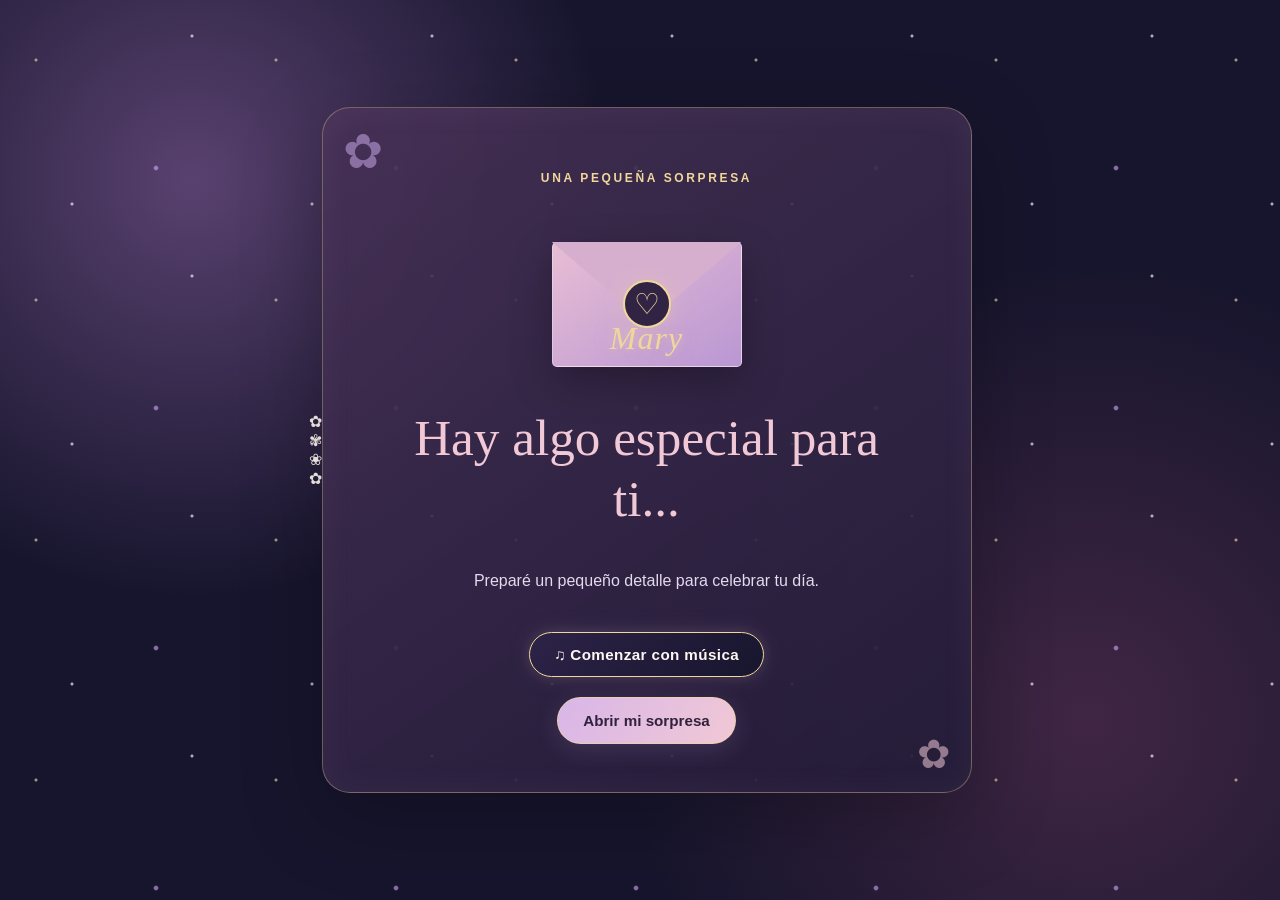
<file: index.html>
<!DOCTYPE html>
<html lang="es">
<head>
    <meta charset="UTF-8">
    <meta name="viewport" content="width=device-width, initial-scale=1.0">

    <title>Una sorpresa para ti</title>

    <link rel="stylesheet" href="styles.css">
    <script src="script.js" defer></script>
</head>

<body>

    <div id="petalos-container" aria-hidden="true"></div>

    <main class="carta">
        
<div class="jardin-magico" aria-hidden="true">
    <div class="flor flor-1">✿</div>
    <div class="flor flor-2">✾</div>
    <div class="flor flor-3">❀</div>
    <div class="flor flor-4">✿</div>

    <div class="luz luz-1"></div>
    <div class="luz luz-2"></div>
    <div class="luz luz-3"></div>

    <div class="petalos"></div>
</div>

        <!-- Escena 1: el sobre sorpresa -->
        <section id="escena-sobre" class="escena activa">
            <p class="subtitulo">UNA PEQUEÑA SORPRESA</p>

<div class="sobre">
    
<div class="destinataria">
    Para
    <span class="nombre-destinataria">Mary</span>
</div>

<div class="mensaje-sorpresa">
    Una pequeña sorpresa para ti ♡
</div>

    <div class="carta-interior"></div>

    <div class="cuerpo-sobre"></div>

    <div class="solapa"></div>

    <span class="sello">♡</span>
</div>

            <h1>Hay algo especial para ti...</h1>

            <p>Preparé un pequeño detalle para celebrar tu día.</p>

<button id="iniciar-experiencia" type="button">
    ♫ Comenzar con música
</button>

            <button id="abrir-carta">Abrir mi sorpresa</button>
        </section>

        <!-- Escena 2: la felicitación -->
        <section id="escena-bienvenida" class="escena">
            <p class="subtitulo">HOY ES TU DÍA</p>

            <h1>¡Feliz cumpleaños!</h1>

            <p>Hoy comienza una nueva página de tu historia.</p>

            <button id="continuar-mensajes">
                Descubrir mi mensaje
            </button>
        </section>

        <!-- Escena 3: los mensajes personales -->
        <section id="escena-mensajes" class="escena">
            <p class="subtitulo">UNAS PALABRAS </p>

            <h1>Con cariño, para ti</h1>

            <p id="texto-mensaje">
                Hay personas que hacen más bonitos los momentos
                que compartimos con ellas.
            </p>

            <p id="progreso-mensaje">Mensaje 1 de 3</p>

            <button id="siguiente-mensaje">
                Leer el siguiente mensaje
            </button>
        </section>

        <!-- Escena 4: el final mágico -->
        <section id="escena-final" class="escena">
            <p class="subtitulo">UN DESEO PARA TI</p>

            <h1>Que la vida te regale momentos hermosos</h1>

            <p>
                Que nunca te falten motivos para sonreír,
                sueños por cumplir y bendiciones en tu camino.
            </p>

        
<div class="recuerdos-especiales" aria-label="Dos recuerdos especiales">

    <button class="recuerdo recuerdo-girasol" id="boton-girasol" type="button">
        <div class="polvo-estrellas" aria-hidden="true"></div>
        <span class="simbolo-recuerdo" aria-hidden="true">🌻</span>
        <span class="titulo-recuerdo">Un pequeño girasol</span>
        <span class="invitacion-recuerdo">Pulsa para descubrir ♡</span>
        <span class="mensaje-recuerdo">
            Que nunca dejes de buscar la luz y de florecer a tu manera.
        </span>
    </button>

    <button class="recuerdo recuerdo-piedra" id="boton-piedra" type="button">
        <div class="polvo-estrellas" aria-hidden="true"></div>
        <span class="simbolo-recuerdo" aria-hidden="true">🪨</span>
        <span class="titulo-recuerdo">Un pequeño recuerdo</span>
        <span class="invitacion-recuerdo">Pulsa para descubrir ♡</span>
        <span class="mensaje-recuerdo">
            Hay detalles pequeños que, por la historia que guardan, se vuelven especiales.
        </span>
    </button>

</div>


            <button id="musica">
                ♫ Activar música
            </button>

            <button id="volver-inicio">
                Volver a ver la carta
            </button>
        </section>

    </main>


<audio id="cancion" loop preload="none">
    <source src="assets/cancion.mp3" type="audio/mpeg">
    Tu navegador no puede reproducir este audio.
</audio>

</body>
</html>
</file>
<file: styles.css>
/* =====================================
   1. COLORES Y CONFIGURACIÓN GENERAL
===================================== */

:root {
    --noche: #17152D;
    --ciruela: #302344;
    --lavanda: #C7A6E5;
    --rosa: #F1C8D5;
    --dorado: #F0D79B;
    --crema: #FFF8F2;
    --texto-suave: #E4D9ED;
}

* {
    box-sizing: border-box;
}

body {
    margin: 0;
    min-height: 100vh;
    font-family: "Segoe UI", sans-serif;
    color: var(--crema);

    background:
        radial-gradient(
            circle at 15% 20%,
            #59416F 0,
            transparent 32%
        ),
        radial-gradient(
            circle at 85% 80%,
            #402644 0,
            transparent 35%
        ),
        var(--noche);

    overflow-x: hidden;
}

/* =====================================
   2. PEQUEÑAS LUCES DEL FONDO
===================================== */

body::before {
    content: "";
    position: fixed;
    inset: 0;
    pointer-events: none;

    background-image:
        radial-gradient(
            2px 2px at 15% 25%,
            var(--dorado) 50%,
            transparent 100%
        ),
        radial-gradient(
            2px 2px at 80% 15%,
            white 50%,
            transparent 100%
        ),
        radial-gradient(
            3px 3px at 65% 70%,
            var(--lavanda) 50%,
            transparent 100%
        ),
        radial-gradient(
            2px 2px at 30% 85%,
            white 50%,
            transparent 100%
        );

    background-size: 240px 240px;
    opacity: 0.65;
    animation: brillar 5s ease-in-out infinite alternate;
}

@keyframes brillar {
    from {
        opacity: 0.3;
    }

    to {
        opacity: 0.85;
    }
}

/* =====================================
   3. CONTENEDOR PRINCIPAL
===================================== */

.carta {
    width: 100%;
    min-height: 100vh;
    padding: 32px 20px;

    display: flex;
    align-items: center;
    justify-content: center;

    position: relative;
    z-index: 1;
    isolation: isolate;
}

/* =====================================
   4. ESCENAS
===================================== */

.escena {
    display: none;

    width: 100%;
    max-width: 650px;
    min-height: 490px;
    padding: 48px 35px;

    flex-direction: column;
    align-items: center;
    justify-content: center;
    gap: 20px;

    text-align: center;

    background:
        linear-gradient(
            145deg,
            rgba(71, 49, 86, 0.88),
            rgba(35, 28, 56, 0.94)
        );

    border: 1px solid rgba(240, 215, 155, 0.35);
    border-radius: 28px;

    box-shadow:
        0 25px 80px rgba(0, 0, 0, 0.25),
        inset 0 0 35px rgba(199, 166, 229, 0.06);

    position: relative;
    overflow: hidden;
}

.escena.activa {
    display: flex;
    animation: aparecer 0.8s ease both;
}

@keyframes aparecer {
    from {
        opacity: 0;
        transform: translateY(15px) scale(0.98);
    }

    to {
        opacity: 1;
        transform: translateY(0) scale(1);
    }
}

/* =====================================
   5. TÍTULOS Y TEXTOS
===================================== */

.subtitulo {
    color: var(--dorado);
    font-size: 0.75rem;
    letter-spacing: 0.22em;
    line-height: 1.8;
    font-weight: 600;
}

h1 {
    max-width: 520px;
    margin: 0;

    color: var(--rosa);
    font-family: Georgia, "Times New Roman", serif;
    font-size: clamp(2rem, 5vw, 3.2rem);
    font-weight: 400;
    line-height: 1.2;
}

.escena > p:not(.subtitulo) {
    max-width: 440px;
    color: var(--texto-suave);
    font-size: 1rem;
    line-height: 1.9;
}

/* =====================================
   6. BOTONES
===================================== */

button {
    padding: 14px 25px;
    border: 1px solid rgba(240, 215, 155, 0.6);
    border-radius: 999px;

    background: linear-gradient(
        120deg,
        #D8B6E8,
        #F1C8D5
    );

    color: #30213D;
    font-size: 0.95rem;
    font-weight: 600;

    cursor: pointer;

    box-shadow: 0 5px 25px rgba(199, 166, 229, 0.15);

    transition:
        transform 0.25s ease,
        box-shadow 0.25s ease,
        filter 0.25s ease;
}

button:hover {
    transform: translateY(-3px);
    box-shadow: 0 8px 30px rgba(199, 166, 229, 0.3);
    filter: brightness(1.06);
}

button:focus-visible {
    outline: 3px solid var(--dorado);
    outline-offset: 5px;
}


/* Botón mágico de música */

#iniciar-experiencia,
#musica {
    background: linear-gradient(
        135deg,
        rgba(45, 35, 72, 0.95),
        rgba(23, 21, 45, 0.98)
    );

    color: var(--crema);
    border: 1px solid var(--dorado);
    border-radius: 999px;

    padding: 13px 24px;
    font-size: 0.95rem;
    letter-spacing: 0.4px;

    box-shadow:
        0 0 12px rgba(240, 215, 155, 0.12),
        0 0 24px rgba(199, 166, 229, 0.12);

    transition:
        transform 0.25s ease,
        box-shadow 0.25s ease,
        border-color 0.25s ease;

    cursor: pointer;
}

/* Brillo al pasar el cursor */

#iniciar-experiencia:hover,
#musica:hover {
    transform: translateY(-2px);

    border-color: var(--rosa);

    box-shadow:
        0 0 14px rgba(240, 215, 155, 0.3),
        0 0 28px rgba(199, 166, 229, 0.3);
}

/* Efecto al pulsar */

#iniciar-experiencia:active,
#musica:active {
    transform: scale(0.97);
}

/* Apariencia cuando está desactivado */

#iniciar-experiencia:disabled {
    opacity: 0.75;
    cursor: default;
    transform: none;
}


/* =====================================
   7. SOBRE Y SELLO
===================================== */


/* =====================================
   7. SOBRE ANIMADO
===================================== */

.sobre {
    width: 190px;
    height: 125px;
    margin: 20px 0;

    position: relative;
    perspective: 700px;

    animation: flotar 3.5s ease-in-out infinite;
}

/* Cuerpo del sobre */

.cuerpo-sobre {
    position: absolute;
    inset: 0;

    background: linear-gradient(
        145deg,
        #E8BDD4,
        #B997D3
    );

    border: 1px solid rgba(255, 255, 255, 0.45);
    border-radius: 5px;

    box-shadow: 0 15px 40px rgba(0, 0, 0, 0.25);

    z-index: 2;
}

/* Carta que sale del sobre */

.carta-interior {
    position: absolute;

    width: 78%;
    height: 85%;

    left: 11%;
    top: 8%;

    background: var(--crema);
    border-radius: 4px;

    box-shadow: 0 0 15px rgba(0, 0, 0, 0.12);

    z-index: 1;

    transition:
        transform 1s ease,
        height 1s ease;
}

/* Solapa triangular */

.solapa {
    position: absolute;
    inset: 0;

    background: #D6AFCF;

    clip-path: polygon(
        0 0,
        100% 0,
        50% 65%
    );

    transform-origin: top center;
    transform: rotateX(0deg);

    backface-visibility: visible;

    z-index: 4;

    transition:
        transform 0.8s ease,
        filter 0.8s ease;
}

/* Sello del corazón */

.sello {
    position: absolute;

    left: 50%;
    top: 50%;

    transform: translate(-50%, -50%);

    width: 48px;
    height: 48px;

    border-radius: 50%;

    display: flex;
    align-items: center;
    justify-content: center;

    background: var(--ciruela);
    border: 2px solid var(--dorado);

    color: var(--dorado);
    font-size: 1.8rem;

    box-shadow: 0 0 25px rgba(240, 215, 155, 0.3);

    z-index: 5;

    transition:
        opacity 0.3s ease,
        transform 0.4s ease;
}

/* Estado abierto */

.sobre.abierto {
    animation: ninguna;
}

.sobre.abierto .solapa {
    transform: rotateX(180deg);
    filter: brightness(0.8);
    z-index: 0;
}

.sobre.abierto .sello {
    opacity: 0;
    transform: translate(-50%, -50%) scale(0.4);
    pointer-events: none;
}

.sobre.abierto .carta-interior {
    transform: translateY(-65px);
    height: 105%;
    z-index: 3;
}

/* Movimiento suave del sobre */

@keyframes flotar {
    0%, 100% {
        translate: 0 0;
    }

    50% {
        translate: 0 -9px;
    }
}

/* =====================================
   8. DETALLES FLORALES
===================================== */

.escena::before,
.escena::after {
    position: absolute;
    z-index: -1;

    color: var(--lavanda);
    opacity: 0.55;
    pointer-events: none;
}

.escena::before {
    content: "✿";
    top: 15px;
    left: 20px;
    font-size: 3rem;

    animation: flor 6s ease-in-out infinite;
}

.escena::after {
    content: "✿";
    right: 20px;
    bottom: 15px;

    color: var(--rosa);
    font-size: 2.5rem;

    animation: flor 7s ease-in-out infinite reverse;
}

@keyframes flor {
    0%, 100% {
        transform: rotate(-8deg) translateY(0);
    }

    50% {
        transform: rotate(12deg) translateY(-8px);
    }
}

/* =====================================
   9. PROGRESO DE LOS MENSAJES
===================================== */

#progreso-mensaje {
    color: var(--dorado);
    font-size: 0.8rem;
    letter-spacing: 0.1em;
}

/* =====================================
   10. DISEÑO PARA CELULARES
===================================== */

@media (max-width: 600px) {
    .carta {
        padding: 18px 12px;
    }

    .escena {
        min-height: 500px;
        padding: 40px 22px;
        border-radius: 22px;
        gap: 17px;
    }

    h1 {
        font-size: clamp(2rem, 9vw, 2.6rem);
    }

    .escena > p:not(.subtitulo) {
        font-size: 0.95rem;
    }

    .sobre {
        width: 165px;
        height: 110px;
    }

    button {
        max-width: 100%;
        padding: 13px 20px;
    }
}

/* =====================================
   11. RESPETAR PREFERENCIAS DE MOVIMIENTO
===================================== */

@media (prefers-reduced-motion: reduce) {
    *,
    *::before,
    *::after {
        animation-duration: 0.01ms !important;
        animation-iteration-count: 1 !important;
        transition-duration: 0.01ms !important;
    }
}


/* =====================================
   LLUVIA MUSICAL INSPIRADA EN MÄGO DE OZ
===================================== */

#petalos-container {
    position: fixed;
    inset: 0;
    width: 100%;
    height: 100%;
    overflow: hidden;
    pointer-events: none;
    z-index: 10;
}

/* Flautas y notas musicales que caen */

.referencia-mago {
    position: absolute;
    top: -40px;
    display: block;
    width: auto;
    height: auto;
    padding: 0;
    margin: 0;

    background: none;
    border: none;
    border-radius: 0;
    box-shadow: none;

    line-height: 1;
    opacity: 0;
    pointer-events: none;
    user-select: none;
    will-change: transform, opacity;

    animation: caer-musical var(--duracion, 10s) linear forwards;
}

@keyframes caer-musical {
    0% {
        opacity: 0;
        transform: translate3d(0, -5vh, 0) rotate(0deg);
    }

    12% {
        opacity: var(--opacidad, 0.8);
    }

    50% {
        transform:
            translate3d(var(--desplazamiento, 30px), 50vh, 0)
            rotate(calc(var(--rotacion, 360deg) / 2));
        opacity: var(--opacidad, 0.8);
    }

    100% {
        opacity: 0;
        transform:
            translate3d(0, 110vh, 0)
            rotate(var(--rotacion, 360deg));
    }
}

@media (prefers-reduced-motion: reduce) {
    .referencia-mago {
        animation: none;
        display: none;
    }
}


/* Revelación suave de los mensajes */

#texto-mensaje {
    opacity: 1;
}

#texto-mensaje.revelar {
    animation: revelar-mensaje 0.8s ease both;
}

@keyframes revelar-mensaje {
    from {
        opacity: 0;
        transform: translateY(12px);
        filter: blur(4px);
    }

    to {
        opacity: 1;
        transform: translateY(0);
        filter: blur(0);
    }
}

/* Brillo especial para el cierre */

#escena-final h1,
#escena-final h2 {
    animation: brillo-final 3s ease-in-out infinite alternate;
}

@keyframes brillo-final {
    from {
        text-shadow: 0 0 8px rgba(199, 166, 229, 0.15);
    }

    to {
        text-shadow:
            0 0 12px rgba(199, 166, 229, 0.55),
            0 0 25px rgba(240, 215, 155, 0.3);
    }
}

@media (prefers-reduced-motion: reduce) {
    #texto-mensaje.revelar,
    #escena-final h1,
    #escena-final h2 {
        animation: none;
    }
}


/* Recuerdos especiales de Mary */

.recuerdos-especiales {
    display: flex;
    justify-content: center;
    align-items: stretch;
    flex-wrap: wrap;
    gap: 24px;
    width: 100%;
    margin: 30px auto 20px;
}

.recuerdo {
    display: flex;
    flex-direction: column;
    align-items: center;
    justify-content: center;
    gap: 12px;

    width: 190px;
    max-width: 100%;
    padding: 22px 16px;

    border: 1px solid rgba(240, 215, 155, 0.3);
    border-radius: 20px;

    background: rgba(255, 255, 255, 0.035);
    box-shadow: 0 0 22px rgba(199, 166, 229, 0.07);

    text-align: center;
    animation: aparecer-recuerdo 1s ease both;
}

.recuerdo-piedra {
    animation-delay: 0.25s;
}

.simbolo-recuerdo {
    display: inline-block;
    font-size: 3rem;
    line-height: 1.3;
}


/* El girasol: brillo dorado */

.recuerdo-girasol .simbolo-recuerdo {
    filter:
        drop-shadow(0 0 8px rgba(255, 207, 83, 0.7))
        drop-shadow(0 0 20px rgba(255, 174, 45, 0.35));

    animation: girasol-suave 4s ease-in-out infinite;
}

/* La piedra: reflejo de luz lunar */

.recuerdo-piedra .simbolo-recuerdo {
    filter:
        drop-shadow(0 0 7px rgba(199, 166, 229, 0.7))
        drop-shadow(0 0 18px rgba(180, 195, 255, 0.35));

    animation: piedra-lunar 5s ease-in-out infinite;
}

@keyframes piedra-lunar {
    0%, 100% {
        transform: translateY(0) rotate(-3deg);
        filter:
            drop-shadow(0 0 5px rgba(199, 166, 229, 0.4));
    }

    50% {
        transform: translateY(-5px) rotate(3deg);
        filter:
            drop-shadow(0 0 12px rgba(199, 166, 229, 0.8))
            drop-shadow(0 0 22px rgba(180, 195, 255, 0.4));
    }
}

.recuerdo p {
    margin: 0;
    color: var(--texto-suave);
    font-size: 0.9rem;
    line-height: 1.6;
}

@keyframes aparecer-recuerdo {
    from {
        opacity: 0;
        transform: translateY(14px);
    }

    to {
        opacity: 1;
        transform: translateY(0);
    }
}

@keyframes girasol-suave {
    0%, 100% {
        transform: rotate(-5deg) scale(1);
    }

    50% {
        transform: rotate(5deg) scale(1.06);
    }
}

@media (max-width: 480px) {
    .recuerdos-especiales {
        gap: 14px;
    }

    .recuerdo {
        width: 145px;
        padding: 16px 10px;
    }
}

@media (prefers-reduced-motion: reduce) {
    .recuerdo,
    .recuerdo-girasol .simbolo-recuerdo {
        animation: none;
    }
}


/* Nombre de la destinataria en el sobre */

.destinataria {
    position: absolute;
    z-index: 5;
    top: 68%;
    left: 50%;
    transform: translate(-50%, -50%);

    width: 100%;
    text-align: center;

    color: var(--crema);
    font-size: 1rem;
    letter-spacing: 2px;
    text-shadow: 0 0 12px rgba(240, 215, 155, 0.35);

    pointer-events: none;
    transition: opacity 0.35s ease, transform 0.35s ease;
}

.nombre-destinataria {
    display: block;
    margin-top: 5px;

    color: var(--dorado);
    font-size: 2rem;
    font-family: Georgia, serif;
    font-style: italic;
    letter-spacing: 1px;

    text-shadow:
        0 0 10px rgba(240, 215, 155, 0.35),
        0 0 22px rgba(199, 166, 229, 0.25);
}

/* Mensaje oculto hasta que se abra el sobre */

.mensaje-sorpresa {
    position: absolute;
    z-index: 20;
    top: -10%;
    left: 50%;
    width: 75%;

    transform: translate(-50%, 10px);
    opacity: 0;

    color: var(--dorado);
    font-family: Georgia, serif;
    font-style: italic;
    font-size: 1.05rem;
    font-weight: bold;
    text-align: center;

    text-shadow:
        0 0 8px rgba(240, 215, 155, 0.4),
        0 0 16px rgba(199, 166, 229, 0.35);

    pointer-events: none;

    transition:
        opacity 0.7s ease,
        transform 0.7s ease;
}


/* Estado de sorpresa */

.sobre.abierto .destinataria {
    opacity: 0;
    transform: translate(-50%, -65%);
}

.sobre.abierto .mensaje-sorpresa {
    opacity: 1;
    transform: translate(-50%, 0);
    transition-delay: 0.35s;
}


/* Ambiente nocturno para los recuerdos */

.recuerdo {
    background:
        radial-gradient(
            circle at 50% 30%,
            rgba(199, 166, 229, 0.12),
            transparent 70%
        ),
        rgba(18, 17, 40, 0.72);

    border-color: rgba(240, 215, 155, 0.35);

    box-shadow:
        inset 0 0 20px rgba(199, 166, 229, 0.04),
        0 0 24px rgba(15, 12, 35, 0.2);
}

.recuerdo-girasol {
    border-color: rgba(240, 215, 155, 0.45);
}

.recuerdo-piedra {
    border-color: rgba(199, 166, 229, 0.45);
}

.recuerdo:hover {
    transform: translateY(-3px);
    box-shadow: 0 0 28px rgba(199, 166, 229, 0.16);
}


/* Contenedor de las partículas */

.recuerdo {
    position: relative;
    overflow: hidden;
    isolation: isolate;
}

.polvo-estrellas {
    position: absolute;
    inset: 0;
    overflow: hidden;
    pointer-events: none;
    z-index: 0;
}

/* Mantener los símbolos y textos delante del polvo */

.simbolo-recuerdo,
.recuerdo p {
    position: relative;
    z-index: 1;
}

/* Cada pequeña partícula luminosa */

.particula-luminosa {
    position: absolute;
    bottom: -8px;
    width: 4px;
    height: 4px;
    border-radius: 50%;

    background: #ffe8a6;
    box-shadow:
        0 0 6px rgba(255, 232, 166, 0.9),
        0 0 12px rgba(255, 205, 100, 0.55);

    opacity: 0;
    animation: ascender-estrella var(--duracion, 3s) ease-in-out forwards;
}

.recuerdo-piedra .particula-luminosa {
    background: #e5d5ff;
    box-shadow:
        0 0 6px rgba(229, 213, 255, 0.95),
        0 0 12px rgba(180, 195, 255, 0.65);
}

@keyframes ascender-estrella {
    0% {
        opacity: 0;
        transform: translateY(0) scale(0.5);
    }

    20% {
        opacity: 0.9;
    }

    75% {
        opacity: 0.65;
    }

    100% {
        opacity: 0;
        transform: translateY(-100px) scale(0.2);
    }
}

```css
/* =====================================
   RECUERDOS INTERACTIVOS DE MARY
===================================== */

.recuerdos-especiales {
    display: flex;
    justify-content: center;
    align-items: stretch;
    flex-wrap: wrap;
    gap: 20px;
    margin: 30px auto;
    width: 100%;
}

.recuerdo {
    position: relative;
    display: flex;
    flex-direction: column;
    align-items: center;
    justify-content: center;
    gap: 10px;
    flex: 1 1 220px;
    max-width: 280px;
    min-height: 190px;
    padding: 24px 18px;
    overflow: hidden;

    color: inherit;
    font: inherit;
    text-align: center;

    background: rgba(255, 255, 255, 0.07);
    border: 1px solid rgba(255, 255, 255, 0.28);
    border-radius: 20px;

    cursor: pointer;
    transition:
        transform 0.35s ease,
        background 0.35s ease,
        border-color 0.35s ease,
        box-shadow 0.35s ease;
}

.recuerdo:hover {
    transform: translateY(-5px);
    background: rgba(255, 255, 255, 0.13);
    border-color: rgba(255, 221, 153, 0.8);
    box-shadow: 0 0 22px rgba(255, 221, 153, 0.15);
}

.recuerdo:focus-visible {
    outline: 2px solid #ffe5a3;
    outline-offset: 4px;
}

.simbolo-recuerdo {
    display: block;
    font-size: 48px;
    line-height: 1.2;
    transition: transform 0.4s ease;
}

.recuerdo:hover .simbolo-recuerdo,
.recuerdo.revelado .simbolo-recuerdo {
    transform: scale(1.12);
}

.titulo-recuerdo {
    font-size: 1.05rem;
    font-weight: bold;
}

.invitacion-recuerdo {
    font-size: 0.82rem;
    opacity: 0.75;
}


.mensaje-recuerdo {
    display: none;
    max-width: 240px;
    color: #FFF8F2;
    font-size: 0.95rem;
    font-weight: 500;
    line-height: 1.7;
    text-shadow: 0 1px 4px rgba(0, 0, 0, 0.35);
    opacity: 0;
}

.recuerdo.revelado .mensaje-recuerdo {
    display: block;
    animation: aparecer-recuerdo 0.6s ease forwards;
}

.recuerdo.revelado .invitacion-recuerdo {
    display: none;
}

.recuerdo.revelado .titulo-recuerdo {
    color: #F0D79B;
}

.recuerdo.revelado {
    background: rgba(48, 35, 68, 0.96);
    border-color: #F0D79B;
    box-shadow: 0 0 22px rgba(240, 215, 155, 0.18);
}

@keyframes aparecer-recuerdo {
    from {
        opacity: 0;
        transform: translateY(8px);
    }

    to {
        opacity: 1;
        transform: translateY(0);
    }
}

.recuerdo.revelado .mensaje-recuerdo {
    display: block;
}

.recuerdo.revelado .invitacion-recuerdo {
    display: none;
}

.recuerdo.revelado {
    background: rgba(255, 231, 183, 0.12);
    border-color: rgba(255, 221, 153, 0.7);
}

@keyframes aparecer-recuerdo {
    from {
        opacity: 0;
        transform: translateY(8px);
    }

    to {
        opacity: 1;
        transform: translateY(0);
    }
}

@media (max-width: 480px) {
    .recuerdos-especiales {
        gap: 14px;
    }

    .recuerdo {
        flex-basis: 100%;
        max-width: 100%;
        min-height: 160px;
    }
}

@media (prefers-reduced-motion: reduce) {
    .recuerdo,
    .simbolo-recuerdo {
        transition: none;
    }

    .mensaje-recuerdo {
        animation: none;
    }
}
```
</file>
